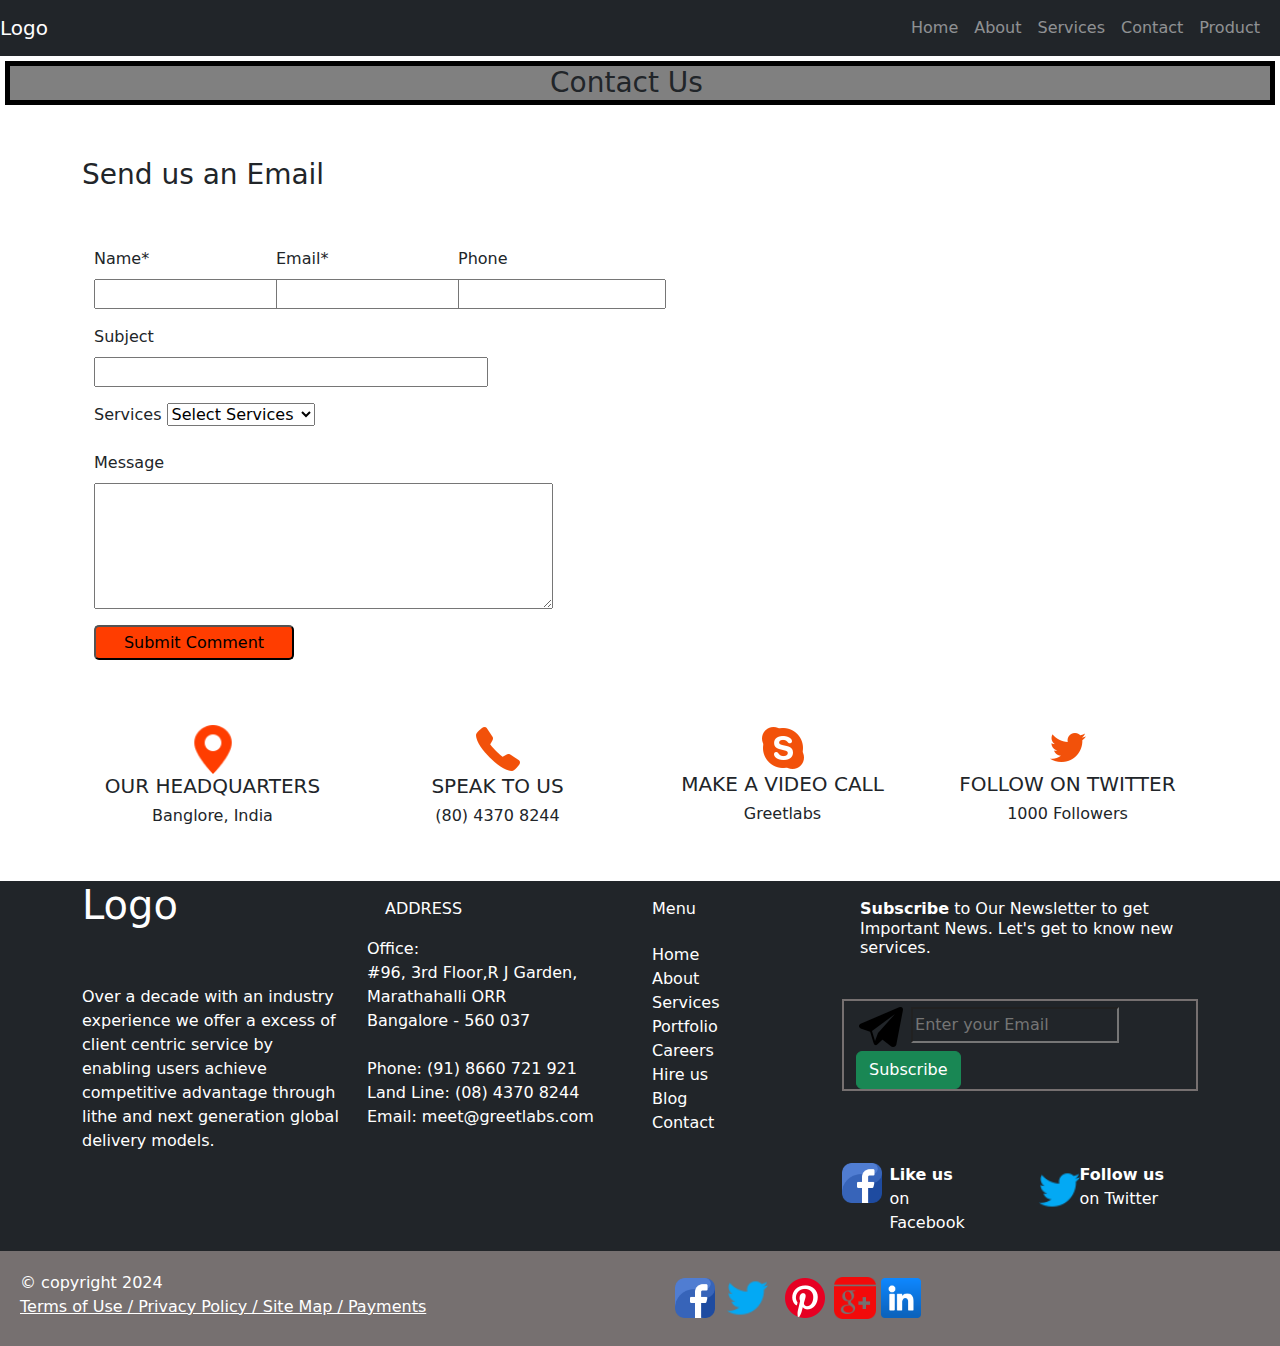
<file: contact.html>
<html>

<head>
  <link rel="stylesheet" href="./bs.css">
  <meta charset="utf-8">
  <meta http-equiv="X-UA-Compatible" content="IE=edge">
  <meta name="viewport" content="width=device-width, initial-scale=1">
  <link rel="stylesheet" href="https://cdn.jsdelivr.net/npm/bootstrap@4.6.2/dist/css/bootstrap.min.css">
  <script src="https://cdn.jsdelivr.net/npm/jquery@3.7.1/dist/jquery.slim.min.js"></script>
  <script src="https://cdn.jsdelivr.net/npm/popper.js@1.16.1/dist/umd/popper.min.js"></script>
  <script src="https://cdn.jsdelivr.net/npm/bootstrap@4.6.2/dist/js/bootstrap.bundle.min.js"></script>
  <link href="https://cdn.jsdelivr.net/npm/bootstrap@5.3.3/dist/css/bootstrap.min.css" rel="stylesheet"
    integrity="sha384-QWTKZyjpPEjISv5WaRU9OFeRpok6YctnYmDr5pNlyT2bRjXh0JMhjY6hW+ALEwIH" crossorigin="anonymous">
  <script src="https://cdn.jsdelivr.net/npm/bootstrap@5.3.3/dist/js/bootstrap.bundle.min.js"
    integrity="sha384-YvpcrYf0tY3lHB60NNkmXc5s9fDVZLESaAA55NDzOxhy9GkcIdslK1eN7N6jIeHz"
    crossorigin="anonymous"></script>
  <link rel="stylesheet" href="./custom.css"/>

</head>

<body>
  <header id="stick-nav">
    <nav class="navbar navbar-dark bg-dark navbar-expand-lg">
      <a href="#" class="navbar-brand">Logo</a>
      <button class="navbar-toggler" type="button" data-bs-toggle="collapse" data-bs-target="#navbarSupportedContent"
        aria-controls="navbarSupportedContent" aria-expanded="false" aria-label="Toggle navigation">
        <span class="navbar-toggler-icon"></span>
      </button>
      <div class="container-fluid">
        <div class="collapse navbar-collapse ml-auto" id="navbarSupportedContent">
          <ul class="navbar-nav ml-auto mb-2 mb-lg-0">
            <li><a href="./index.html" class="nav-link">Home</a></li>
            <li><a href="./about.html" class="nav-link">About</a></li>
            <li><a href="./service.html" class="nav-link">Services</a></li>
            <li><a href="./contact.html" class="nav-link">Contact</a></li>
            <!-- <li><a href="./employee.html" class="nav-link">Employee</a></li> -->
            <li><a href="./product.html" class="nav-link">Product</a></li>
            <!-- <li><a href="./login.html" class="nav-link">Login</a></li> -->
          </ul>
        </div>
    </nav>
  </header>

  <div style=" border: 5px solid black; background-color: grey; margin: 5px;">
    <h3 class="col-lg-2 col-md-4 col-sm-6" style="margin: auto;">Contact Us</h3>
  </div>

  <div class="container">
    <div class="row">
      <div class="col-lg-6"><br><br>
        <h3>Send us an Email</h3>
        <br><br>
        <form>
          <div class="container">
            <div class="row">
              <div class="col-lg-4">
                <div class="form-group">
                  <label>Name*</label>
                  <input size="18" type="text" required />
                </div>
              </div>
              <div class="col-lg-4">
                <div class="form-group">
                  <label>Email*</label>
                  <input size="18" type="email" required />
                </div>
              </div>
              <div class="col-lg-4">
                <div class="form-group">
                  <label>Phone</label>
                  <input size="18" type="number" required />
                </div>
              </div>
            </div>
          </div>
          <div class="container">
            <div class="row">
              <div class="col-lg-6">
                <div class="form-group">
                  <label>Subject</label>
                  <input size="43" type="text" />
                </div>
              </div>
              <div class="col-lg-12">
                <div class="form-group">
                  <label>Services</label>
                  <select>
                    <option>Select Services</option>
                    <option>Web Dev</option>
                    <option>Web Series</option>
                    <option>Mobile App Dev</option>
                    <option>Web Games</option>
                  </select>
                </div>
              </div>
            </div>
          </div>
          <div class="container">
            <div class="row">
              <div class="col-lg-4">
                <div class="form-group">
                  <label>Message</label>
                  <textarea name="" id="" cols="54" rows="5"></textarea>
                </div>
              </div>
            </div>
          </div>
          <div class="container">
            <div class="row">
              <div class="col-lg-4">
                <button style="background-color: rgb(255, 61, 0); border-radius: 5px; height: 35; width: 200;" type="submit">
                  Submit Comment
                </button>
              </div>
            </div>
          </div>
        </form>
      </div>
      <div class="col-6"><br><br>
        <iframe
          src="https://www.google.com/maps/embed?pb=!1m14!1m8!1m3!1d31105.16849224942!2d77.701015!3d12.962504!3m2!1i1024!2i768!4f13.1!3m3!1m2!1s0x3bae10d5b2786a23%3A0xb08461de6796aef8!2sGreet%20Labs%20Private%20Limited!5e0!3m2!1sen!2sus!4v1721716115984!5m2!1sen!2sus"
          width="600" height="450" style="border:0;" allowfullscreen="" loading="lazy"
          referrerpolicy="no-referrer-when-downgrade"></iframe>
      </div>
    </div>
  </div>

  <br><br>
  <div class="container">
    <div class="row">
      <div class="container">
        <div class="row">
          <div class="col-lg-3 text-center">
            <img height="50px" width="50px" src="./icon/location.png" alt="">
            <h5 class="text-uppercase">Our Headquarters</h5>
            <h6>Banglore, India</h6>
          </div>
          <div class="col-lg-3 text-center">
            <img src="./icon/phone.png" alt="">
            <h5 class="text-uppercase">Speak to Us</h5>
            <h6>(80) 4370 8244</h6>
          </div>
          <div class="col-lg-3 text-center">
            <img src="./icon/skype.png" alt="">
            <h5 class="text-uppercase">Make a Video Call</h5>
            <h6>Greetlabs</h6>
          </div>
          <div class="col-lg-3 text-center">
            <img src="./icon/Otwitter.png" alt="">
            <h5 class="text-uppercase">Follow on Twitter</h5>
            <h6>1000 Followers</h6>
          </div>
        </div>
      </div>
    </div>
  </div>
  <br><br>

  <footer class="bg-dark text-white">

    <div class="container">
      <div class="row">
        <div class="col-lg-3">
          <h1>Logo</h1><br><br>
          <p>Over a decade with an industry experience we offer a excess of client centric service by enabling users
            achieve competitive advantage through lithe and next generation global delivery models.</p>
        </div>
        <div class="col-lg-3">
          <h6 style="margin: 18px;">ADDRESS</h6>
          <p>
          <div>Office:</div>
          #96, 3rd Floor,R J Garden, <br>
          Marathahalli ORR <br>
          Bangalore - 560 037
          <br><br>
          Phone: (91) 8660 721 921 <br>
          Land Line: (08) 4370 8244 <br>
          Email: meet@greetlabs.com </p>
        </div>
        <div class="col-lg-2">
          <h6 style="padding-top: 18px; margin: 0px;">Menu</h6>
          <span style="padding: 15px;">
            <span>
              <a href="./index.html" class="nav-link">Home</a>
            </span>
            <span>
              <a href="./about.html" class="nav-link">About</a>
            </span>
            <span>
              <a href="./service.html" class="nav-link">Services</a>
            </span>
            <span>
              <a href="#" class="nav-link">Portfolio</a>
            </span>
            <span>
              <a href="#" class="nav-link">Careers</a>
            </span>
            <span>
              <a href="#" class="nav-link">Hire us</a>
            </span>
            <span>
              <a href="#" class="nav-link">Blog</a>
            </span>
            <span>
              <a href="./contact.html" class="nav-link">Contact</a>
            </span>
          </span>
        </div>
        <div class="col-lg-4 form-group">
          <h6 style="margin: 18px;"><strong>Subscribe</strong> to Our Newsletter to get Important News. Let's get to
            know new services.</h6>
          <br>
          <div class="container" style="border: 2px solid rgb(118, 112, 112);">
            <img sizes="2px" src="./icon/telegram.png" alt="">
            <input class="bg-dark" style="width: 13rem; height: 2.30rem;" type="email" required
              placeholder="Enter your Email" />
            <button class="btn btn-success">Subscribe</button>
          </div>

          <br><br><br>
          <div class="row">
            <div class="col-6">
              <div class="row">
                <div class="col-3">
                  <span><a href="#"><img style="width: 40px; height: 40px;" src="./icon/facebook.png" alt=""></a></span>
                </div>
                <div class="col-7">
                  <strong>Like us</strong><br>
                  <span>on Facebook</span>
                </div>

              </div>
            </div>

            <div class="col-6">
              <div class="row">

                <div class="col-3">
                  <span><a href="#"><img style="width: 55px; height: 55px;" src="./icon/Btwitter.png" alt=""></a></span>
                </div>
                <div class="col-7">
                  <strong>Follow us</strong><br>
                  <span>on Twitter</span>
                </div>

              </div>
            </div>
          </div>
        </div>
      </div>
    </div>

    <div class="container-fluid" style="padding: 20px; background-color: rgb(118, 112, 112);">
      <div class="row">
        <div class="col-lg-6">
          <span>&copy; copyright 2024</span>
          <br>
          <span style="text-decoration: underline;">
            Terms of Use / Privacy Policy / Site Map / Payments
          </span>
        </div>

        <div class="col-lg-6">
          <div class="row">
            <div class="col-lg-6 text-center">
              <span><a href="#"><img style="width: 40px; height: 40px;" src="./icon/facebook.png" alt=""></a></span>
              <span><a href="#"><img style="width: 55px; height: 55px;" src="./icon/Btwitter.png" alt=""></a></span>
              <span><a href="#"><img src="./icon/pinterest.png" alt=""></a></span>
              <span><a href="#"><img style="width: 42px; height: 42px;" src="./icon/googleplus.png" alt=""></a></span>
              <span><a href="#"><img style="width: 40px; height: 40px;" src="./icon/linkedin.png" alt=""></a></span>
            </div>
          </div>
        </div>
      </div>
    </div>
    </div>

  </footer>

</body>

</html>
</file>
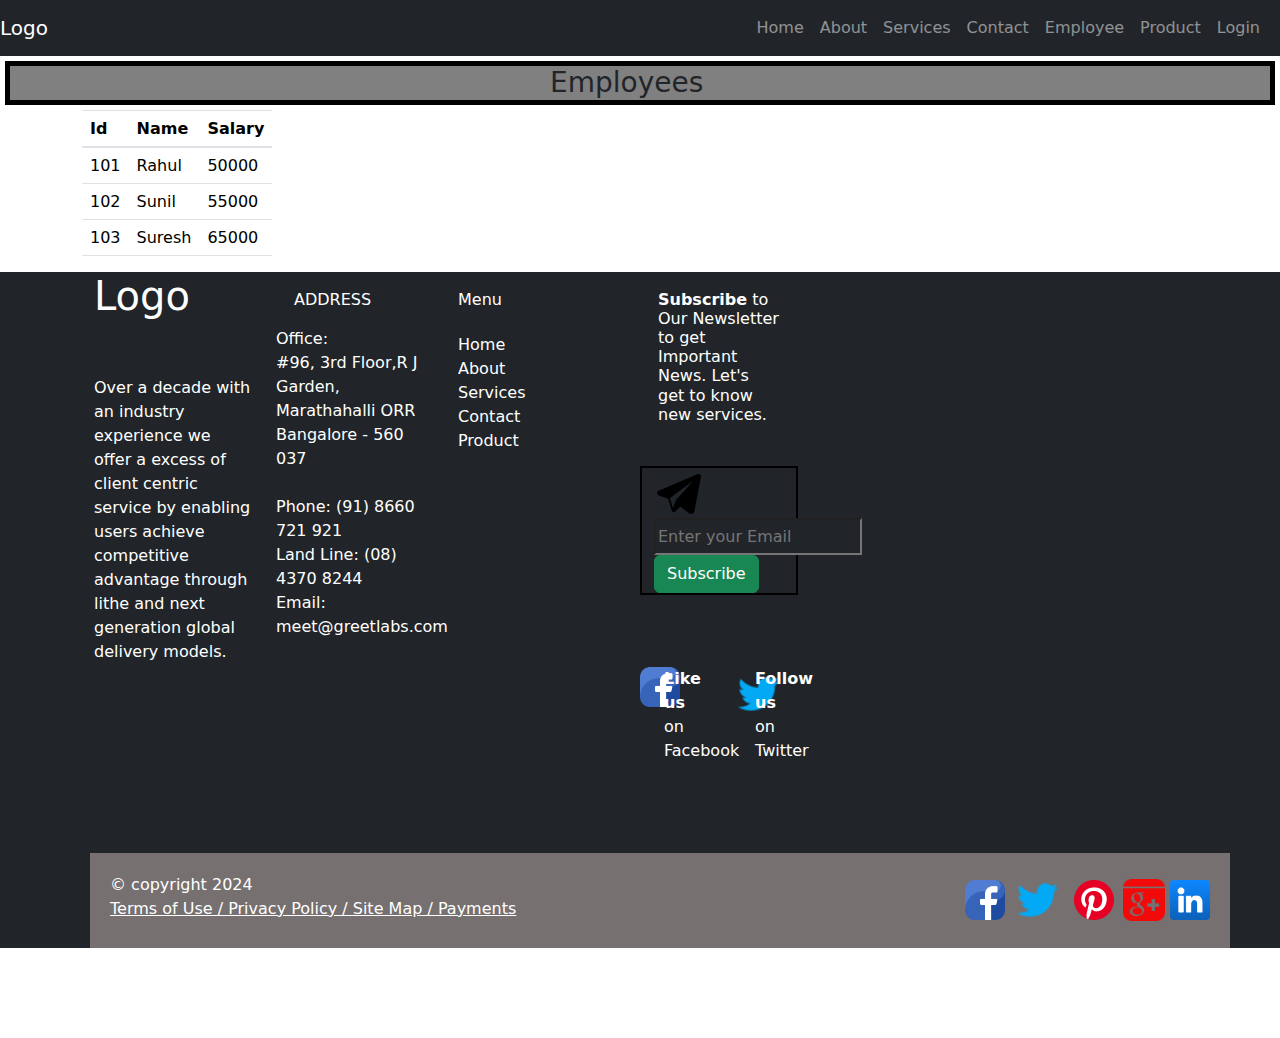
<file: employee.html>
<html>
  <head>
    <link rel="stylesheet" href="./bs.css">
    <meta charset="utf-8">
    <meta http-equiv="X-UA-Compatible" content="IE=edge">
    <meta name="viewport" content="width=device-width, initial-scale=1">
    <link rel="stylesheet" href="https://cdn.jsdelivr.net/npm/bootstrap@4.6.2/dist/css/bootstrap.min.css">
    <script src="https://cdn.jsdelivr.net/npm/jquery@3.7.1/dist/jquery.slim.min.js"></script>
    <script src="https://cdn.jsdelivr.net/npm/popper.js@1.16.1/dist/umd/popper.min.js"></script>
    <script src="https://cdn.jsdelivr.net/npm/bootstrap@4.6.2/dist/js/bootstrap.bundle.min.js"></script>
    <link href="https://cdn.jsdelivr.net/npm/bootstrap@5.3.3/dist/css/bootstrap.min.css" rel="stylesheet" integrity="sha384-QWTKZyjpPEjISv5WaRU9OFeRpok6YctnYmDr5pNlyT2bRjXh0JMhjY6hW+ALEwIH" crossorigin="anonymous">
    <script src="https://cdn.jsdelivr.net/npm/bootstrap@5.3.3/dist/js/bootstrap.bundle.min.js" integrity="sha384-YvpcrYf0tY3lHB60NNkmXc5s9fDVZLESaAA55NDzOxhy9GkcIdslK1eN7N6jIeHz" crossorigin="anonymous"></script>
  </head>
  <body>
    <header id="stick-nav">
      <nav class="navbar navbar-dark bg-dark navbar-expand-lg">
        <a href="#" class="navbar-brand">Logo</a>
        <button class="navbar-toggler" type="button" data-bs-toggle="collapse" data-bs-target="#navbarSupportedContent" aria-controls="navbarSupportedContent" aria-expanded="false" aria-label="Toggle navigation">
          <span class="navbar-toggler-icon"></span>
        </button>  
        <div class="container-fluid">
          <div class="collapse navbar-collapse ml-auto" id="navbarSupportedContent">
            <ul class="navbar-nav ml-auto mb-2 mb-lg-0">
              <li><a href="./index.html" class="nav-link">Home</a></li>
              <li><a href="./about.html" class="nav-link">About</a></li>
              <li><a href="./service.html" class="nav-link">Services</a></li>
              <li><a href="./contact.html" class="nav-link">Contact</a></li>
              <li><a href="./employee.html" class="nav-link">Employee</a></li>
              <li><a href="./product.html" class="nav-link">Product</a></li>
              <li><a href="./login.html" class="nav-link">Login</a></li>
            </ul>
          </div>
        </div>
      </nav>
    </header>
          
    <div style=" border: 5px solid black; background-color: grey; margin: 5px;">
      <h3 class="col-lg-2 col-md-4 col-sm-6" style="margin: auto;">Employees</h3>
    </div>

    <div class="container">
      <div class="row">
        <div class="col-lg-2 col-md-4 col-sm-6">
          <table class="table">
            <thead class="bg-primary text-white">
              <th>Id</th>
              <th>Name</th>
              <th>Salary</th>
            </thead>
            <tbody>
              <tr class="bg-success text-white">
                <td>101</td>
                <td>Rahul</td>
                <td>50000</td>
              </tr>
              <tr class="bg-danger text-white">
                <td>102</td>
                <td>Sunil</td>
                <td>55000</td>
              </tr>
              <tr class="bg-info text-white">
                <td>103</td>
                <td>Suresh</td>
                <td>65000</td>
              </tr>
            </tbody>
          </table>
        </div>
      </div>
    </div>
    
    <!-- footer starts from here -->

    <footer class="bg-dark text-white">
      <div class="container">
        <div class="container">
          <div class="row" style="width: 100%;">
            
            <div class="col-lg-2 col-md-4 col-sm-6" style=""> <!-- col-lg-2 col-md-4 col-sm-6 -->
              <h1>Logo</h1><br><br>
                <p>Over a decade with an industry experience we offer a excess of client centric service by enabling users achieve competitive advantage through lithe and next generation global delivery models.</p>
            </div>

            <div class="col-lg-2 col-md-4 col-sm-6">
              <h6 style="margin: 18px;">ADDRESS</h6>
              <p> 
              <div>Office:</div>
              #96, 3rd Floor,R J Garden, <br>
              Marathahalli ORR <br>
              Bangalore - 560 037
              <br><br>
              Phone: (91) 8660 721 921 <br>
              Land Line: (08) 4370 8244 <br>
              Email: meet@greetlabs.com </p>
            </div>

            <div class="col-lg-2 col-md-4 col-sm-6">
              <h6 style="padding-top: 18px; margin: 0px;">Menu</h6>
              <span style="padding: 15px;">
              <span>
                <a href="./index.html" class="nav-link">Home</a>
              </span>
              <span>
                <a href="./about.html" class="nav-link">About</a>
              </span>
              <span>
                <a href="./service.html" class="nav-link">Services</a>
              </span>
              <span>
                <a href="./contact.html" class="nav-link">Contact</a>
              </span>
              <span>
                <a href="./product.html" class="nav-link">Product</a>
              </span>
              </span>
                         
            </div>
            
            <div class="col-lg-2 col-md-4 col-sm-6">
              <h6 style="margin: 18px;"><strong>Subscribe</strong> to Our Newsletter to get Important News. Let's get to know new services.</h6>
              <br>
              <div class="container" style="border: 2px solid black;">
                <img sizes="2px" src="./icon/telegram.png" alt="">
                <input class="bg-dark" style="width: 13rem; height: 2.30rem;" type="email" required placeholder="Enter your Email" />
                <button class="btn btn-success">Subscribe</button>
              </div>
        
              <br><br><br>
              <div class="row">
                <div class="col-6">
                  <div class="row">
                              
                    <div class="col-3">
                      <span><a href="#"><img style="width: 40px; height: 40px;" src="./icon/facebook.png" alt=""></a></span>
                    </div>
                    <div class="col-7">
                      <strong>Like us</strong><br>
                      <span >on Facebook</span>
                    </div>
                            
                  </div>
                </div>
        
                <div class="col-6">
                  <div class="row">
                              
                    <div class="col-3">
                      <span><a href="#"><img style="width: 55px; height: 55px;" src="./icon/Btwitter.png" alt=""></a></span>
                    </div>
                    <div class="col-7">
                      <strong>Follow us</strong><br>
                      <span >on Twitter</span>
                    </div>
                            
                  </div>
                </div>
              </div>
            </div>
          </div>
        
  
        
      </div>
      </div>
            
      <div class="container" style="margin: 90px; padding: 20px; background-color: rgb(118, 112, 112);">
        <div class="row">
          <div class="col-6">
            <span>&copy; copyright 2024</span>
            <br>
            <span style="text-decoration: underline;"> 
              Terms of Use / Privacy Policy / Site Map / Payments
            </span>
          </div>
                    
          <div class="col-6">
            <div class="row">
              <div class="col text-end"> 
                <span><a href="#"><img style="width: 40px; height: 40px;" src="./icon/facebook.png" alt=""></a></span>
                <span><a href="#"><img style="width: 55px; height: 55px;" src="./icon/Btwitter.png" alt=""></a></span>
                <span><a href="#"><img src="./icon/pinterest.png" alt=""></a></span>
                <span><a href="#"><img style="width: 42px; height: 42px;" src="./icon/googleplus.png" alt=""></a></span>
                <span><a href="#"><img style="width: 40px; height: 40px;" src="./icon/linkedin.png" alt=""></a></span>
              </div>
            </div>
          </div>
        </div>
      </div>
    
    </footer>    

    </body>
</html>
</file>
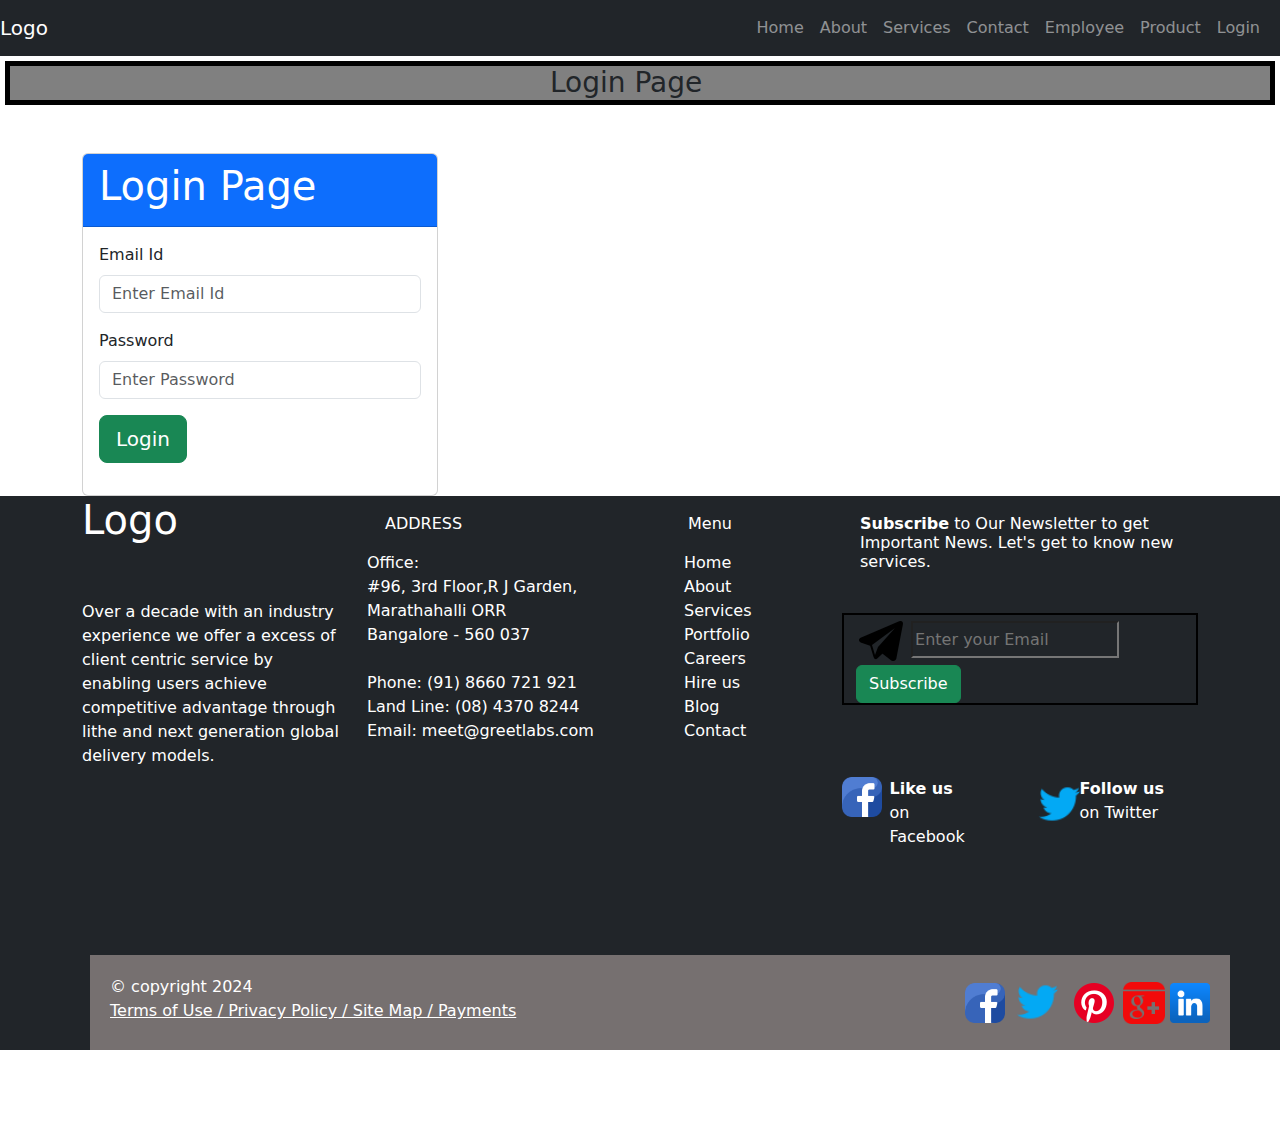
<file: login.html>
<html>
  <head>
    <link rel="stylesheet" href="./bs.css">
    <meta charset="utf-8">
    <meta http-equiv="X-UA-Compatible" content="IE=edge">
    <meta name="viewport" content="width=device-width, initial-scale=1">
    <link rel="stylesheet" href="https://cdn.jsdelivr.net/npm/bootstrap@4.6.2/dist/css/bootstrap.min.css">
    <script src="https://cdn.jsdelivr.net/npm/jquery@3.7.1/dist/jquery.slim.min.js"></script>
    <script src="https://cdn.jsdelivr.net/npm/popper.js@1.16.1/dist/umd/popper.min.js"></script>
    <script src="https://cdn.jsdelivr.net/npm/bootstrap@4.6.2/dist/js/bootstrap.bundle.min.js"></script>
    <link href="https://cdn.jsdelivr.net/npm/bootstrap@5.3.3/dist/css/bootstrap.min.css" rel="stylesheet" integrity="sha384-QWTKZyjpPEjISv5WaRU9OFeRpok6YctnYmDr5pNlyT2bRjXh0JMhjY6hW+ALEwIH" crossorigin="anonymous">
    <script src="https://cdn.jsdelivr.net/npm/bootstrap@5.3.3/dist/js/bootstrap.bundle.min.js" integrity="sha384-YvpcrYf0tY3lHB60NNkmXc5s9fDVZLESaAA55NDzOxhy9GkcIdslK1eN7N6jIeHz" crossorigin="anonymous"></script>
  </head>
  <body>
    <header id="stick-nav">
      <nav class="navbar navbar-dark bg-dark navbar-expand-lg">
        <a href="#" class="navbar-brand">Logo</a>
        <button class="navbar-toggler" type="button" data-bs-toggle="collapse" data-bs-target="#navbarSupportedContent" aria-controls="navbarSupportedContent" aria-expanded="false" aria-label="Toggle navigation">
          <span class="navbar-toggler-icon"></span>
        </button>  
        <div class="container-fluid">
          <div class="collapse navbar-collapse ml-auto" id="navbarSupportedContent">
            <ul class="navbar-nav ml-auto mb-2 mb-lg-0">
              <li><a href="./index.html" class="nav-link">Home</a></li>
              <li><a href="./about.html" class="nav-link">About</a></li>
              <li><a href="./service.html" class="nav-link">Services</a></li>
              <li><a href="./contact.html" class="nav-link">Contact</a></li>
              <li><a href="./employee.html" class="nav-link">Employee</a></li>
              <li><a href="./product.html" class="nav-link">Product</a></li>
              <li><a href="./login.html" class="nav-link">Login</a></li>
            </ul>
          </div>
        </div>
      </nav>
    </header>
    <div style=" border: 5px solid black; background-color: grey; margin: 5px;">
      <h3 class="col-lg-2 col-md-4 col-sm-6" style="margin: auto;">Login Page</h3>
    </div>
        
    <div class="container mt-5">
      <!-- <div class="container-fluid"> -->
      <div class="row">            
        <!-- <div class="col-4">
                        <form>
                            <div class="form-group">
                                <label for="">Email Id: </label>
                                <input type="email" class="form-control"/>
                            </div>
                            <div class="form-group">
                                <label for="">Password: </label>
                                <input type="password" class="form-control"/>
                            </div>
                                <input type="submit" value="Login" class="btn btn-lg btn-primary"/>        
                        </form>
                    </div>
                
                    <div class="col-4">
                        <form>
                            <div class="form-group">
                                <label for="">E</label>
                                <input type="text" class="form-control" placeholder="Enter Email Id"/>
                            </div>
                            <div class="form-group">
                                <label for="">P</label>
                                <input type="text" class="form-control" placeholder="Enter Password"/>
                            </div>
                            <input type="submit" value="Login" class="btn btn-lg btn-success">
                        </form>
                    </div>
 -->
        <div class="col-4">
          <div class="card">

            <div class="card-header bg-primary text-white">
              <h1>Login Page</h1>
            </div>
                            
            <div class="card-body">
              <form>
                <div class="form-group">
                  <label for="">Email Id</label>
                  <input type="email" class="form-control" required placeholder="Enter Email Id"/>
                </div>
                <div class="form-group">
                  <label for="">Password</label>
                  <input type="password" class="form-control" required placeholder="Enter Password"/>
                </div>
                <input type="submit" value="Login" class="btn btn-lg btn-success">
              </form>
            </div>
                            
          </div>
        </div>
                    
      </div>
    </div>
        
    <footer class="bg-dark text-white">
          
      <div class="container">
        <div class="row">
          <div class="col-3">
            <h1>Logo</h1><br><br>
            <p>Over a decade with an industry experience we offer a excess of client centric service by enabling users achieve competitive advantage through lithe and next generation global delivery models.</p>
          </div>
          <div class="col-3">
            <h6 style="margin: 18px;">ADDRESS</h6>
            <p> 
            <div>Office:</div>
              #96, 3rd Floor,R J Garden, <br>
              Marathahalli ORR <br>
              Bangalore - 560 037
              <br><br>
              Phone: (91) 8660 721 921 <br>
              Land Line: (08) 4370 8244 <br>
              Email: meet@greetlabs.com </p>
            </div>
          <div class="col-2 border border-0">
            <h6 style="padding-left: 18px; margin: 18px;">Menu</h6>
            <ul class="">
              <li class="list-group-item bg-dark text-white">
                <a href="./index.html" class="nav-link">Home</a>
              </li>
              <li class="list-group-item bg-dark text-white">
                <a href="./about.html" class="nav-link">About</a>
              </li>
              <li class="list-group-item bg-dark text-white">
                <a href="./service.html" class="nav-link">Services</a>
              </li>
              <li class="list-group-item bg-dark text-white">
                <a href="#" class="nav-link">Portfolio</a>
              </li>
              <li class="list-group-item bg-dark text-white">
                <a href="#" class="nav-link">Careers</a>
              </li>
              <li class="list-group-item bg-dark text-white">
                <a href="#" class="nav-link">Hire us</a>
              </li>
              <li class="list-group-item bg-dark text-white">
                <a href="#" class="nav-link">Blog</a>
              </li>
              <li class="list-group-item bg-dark text-white">
                <a href="./contact.html" class="nav-link">Contact</a>
              </li>
            </ul>
          </div>
          <div class="col-4 form-group">
            <h6 style="margin: 18px;"><strong>Subscribe</strong> to Our Newsletter to get Important News. Let's get to know new services.</h6>
            <br>
            <div class="container" style="border: 2px solid black;">
              <img sizes="2px" src="./icon/telegram.png" alt="">
              <input class="bg-dark" style="width: 13rem; height: 2.30rem;" type="email" required placeholder="Enter your Email" />
              <button class="btn btn-success">Subscribe</button>
            </div>
    
            <br><br><br>
            <div class="row">
              
              <div class="col-6">
                <div class="row">
                          
                  <div class="col-3">
                    <span><a href="#"><img style="width: 40px; height: 40px;" src="./icon/facebook.png" alt=""></a></span>
                  </div>
                  <div class="col-7">
                    <strong>Like us</strong><br>
                    <span >on Facebook</span>
                  </div>
                        
                </div>
              </div>
    
              <div class="col-6">
                <div class="row">
                          
                  <div class="col-3">
                    <span><a href="#"><img style="width: 55px; height: 55px;" src="./icon/Btwitter.png" alt=""></a></span>
                  </div>
                  <div class="col-7">
                    <strong>Follow us</strong><br>
                    <span >on Twitter</span>
                  </div>
                        
                </div>
              </div>
            </div>
          </div>
        </div>
      </div>
            
      <div class="container" style="margin: 90px; padding: 20px; background-color: rgb(118, 112, 112);">
        <div class="row">

          <div class="col-6">
            <span>&copy; copyright 2024</span>
            <br>
            <span style="text-decoration: underline;"> 
              Terms of Use / Privacy Policy / Site Map / Payments
            </span>
          </div>
                    
          <div class="col-6">
            <div class="row">
              <div class="col text-end"> 
                <span><a href="#"><img style="width: 40px; height: 40px;" src="./icon/facebook.png" alt=""></a></span>
                <span><a href="#"><img style="width: 55px; height: 55px;" src="./icon/Btwitter.png" alt=""></a></span>
                <span><a href="#"><img src="./icon/pinterest.png" alt=""></a></span>
                <span><a href="#"><img style="width: 42px; height: 42px;" src="./icon/googleplus.png" alt=""></a></span>
                <span><a href="#"><img style="width: 40px; height: 40px;" src="./icon/linkedin.png" alt=""></a></span>
              </div>
            </div>
          </div>

        </div>
      </div>
    </div>
              
    </footer>
            
    </body>
</html>
</file>
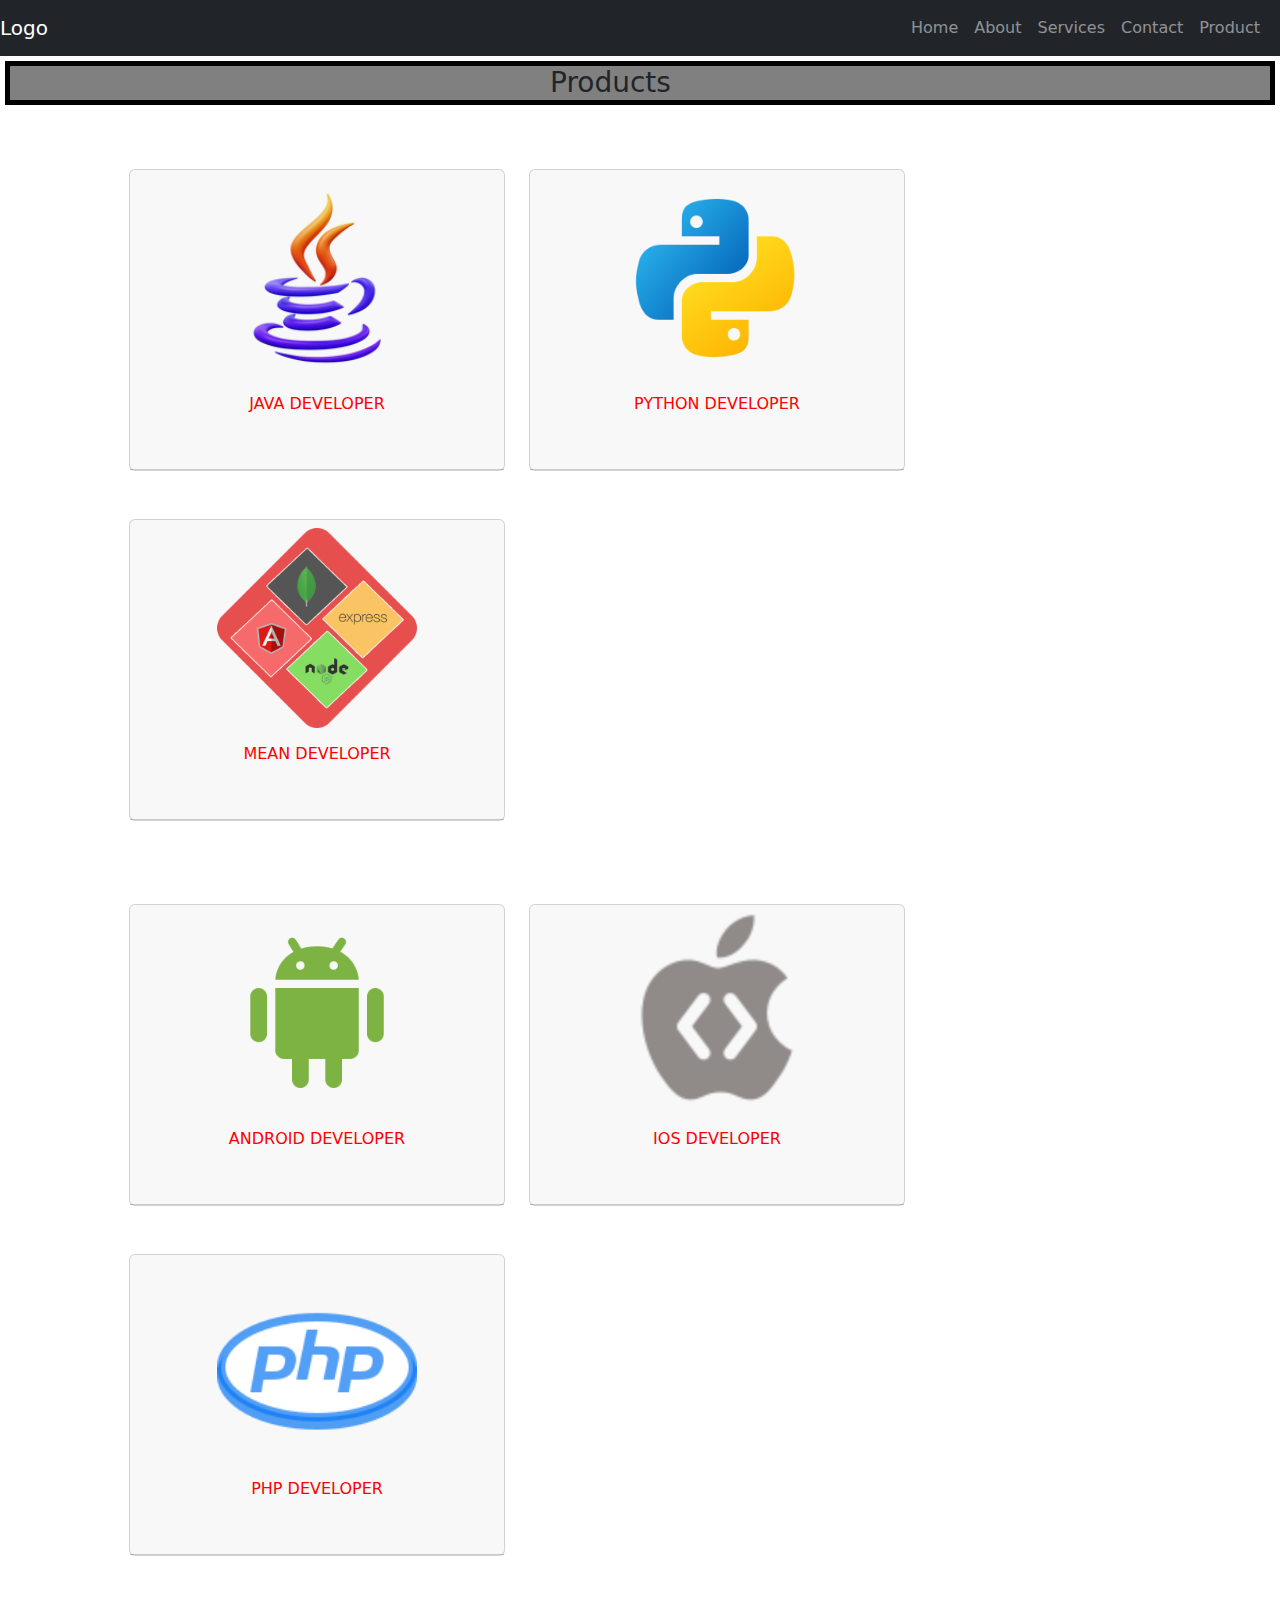
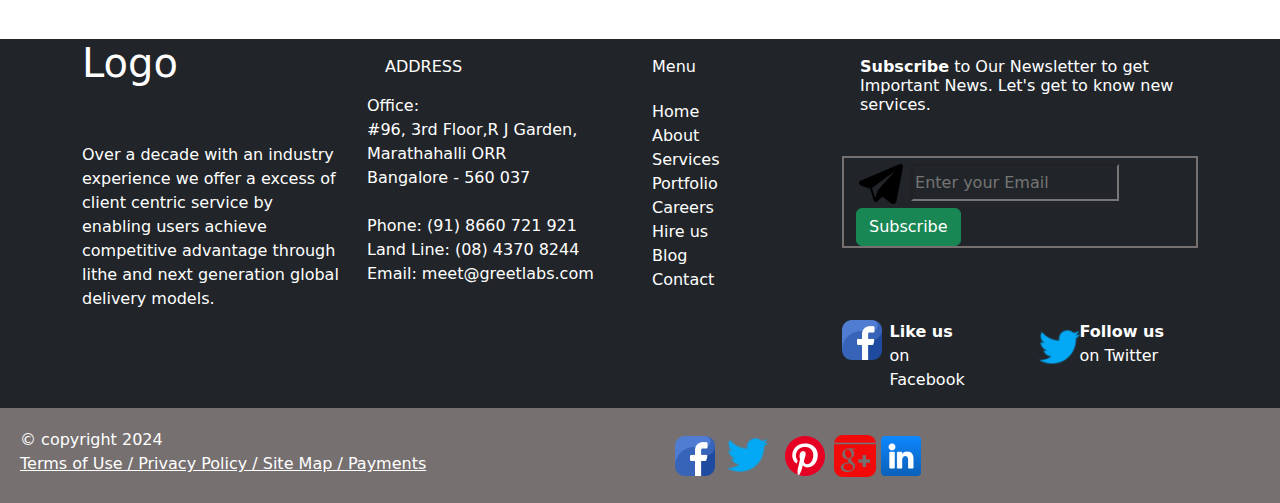
<file: product.html>
<html>

<head>
  <link rel="stylesheet" href="./bs.css">
  <meta charset="utf-8">
  <meta http-equiv="X-UA-Compatible" content="IE=edge">
  <meta name="viewport" content="width=device-width, initial-scale=1">
  <link rel="stylesheet" href="https://cdn.jsdelivr.net/npm/bootstrap@4.6.2/dist/css/bootstrap.min.css">
  <script src="https://cdn.jsdelivr.net/npm/jquery@3.7.1/dist/jquery.slim.min.js"></script>
  <script src="https://cdn.jsdelivr.net/npm/popper.js@1.16.1/dist/umd/popper.min.js"></script>
  <script src="https://cdn.jsdelivr.net/npm/bootstrap@4.6.2/dist/js/bootstrap.bundle.min.js"></script>
  <link href="https://cdn.jsdelivr.net/npm/bootstrap@5.3.3/dist/css/bootstrap.min.css" rel="stylesheet"
    integrity="sha384-QWTKZyjpPEjISv5WaRU9OFeRpok6YctnYmDr5pNlyT2bRjXh0JMhjY6hW+ALEwIH" crossorigin="anonymous">
  <script src="https://cdn.jsdelivr.net/npm/bootstrap@5.3.3/dist/js/bootstrap.bundle.min.js"
    integrity="sha384-YvpcrYf0tY3lHB60NNkmXc5s9fDVZLESaAA55NDzOxhy9GkcIdslK1eN7N6jIeHz"
    crossorigin="anonymous"></script>
</head>

<body>
  <header id="stick-nav">
    <nav class="navbar navbar-dark bg-dark navbar-expand-lg">
      <a href="#" class="navbar-brand">Logo</a>
      <button class="navbar-toggler" type="button" data-bs-toggle="collapse" data-bs-target="#navbarSupportedContent"
        aria-controls="navbarSupportedContent" aria-expanded="false" aria-label="Toggle navigation">
        <span class="navbar-toggler-icon"></span>
      </button>
      <div class="container-fluid">
        <div class="collapse navbar-collapse ml-auto" id="navbarSupportedContent">
          <ul class="navbar-nav ml-auto mb-2 mb-lg-0">
            <li><a href="./index.html" class="nav-link">Home</a></li>
            <li><a href="./about.html" class="nav-link">About</a></li>
            <li><a href="./service.html" class="nav-link">Services</a></li>
            <li><a href="./contact.html" class="nav-link">Contact</a></li>
            <!-- <li><a href="./employee.html" class="nav-link">Employee</a></li> -->
            <li><a href="./product.html" class="nav-link">Product</a></li>
            <!-- <li><a href="./login.html" class="nav-link">Login</a></li> -->
          </ul>
        </div>
    </nav>
  </header>

  <div style=" border: 5px solid black; background-color: grey; margin: 5px;">
    <h3 class="col-lg-2 col-md-4 col-sm-6" style="margin: auto;">Products</h3>
  </div>

  <br>

  <div class="container">
    <div class="row" style="margin: 35px;">

      <div class="col-4" style="height: 350px; width: 400px;">
        <div class="card">
          <div class="card-header text-center">
            <div>
              <a href="./contact.html">
                <img width="200px" height="200px" src="./image/java.png" alt="">
              </a>
            </div>
            <div class="card-body">
              <h6>
                <a href="./contact.html" style="color: red; text-decoration: none;">JAVA DEVELOPER</a>
              </h6>
            </div><br>
          </div>
        </div>
      </div>

      <div class="col-4" style="height: 350px; width: 400px;">
        <div class="card">
          <div class="card-header text-center">
            <div>
              <a href="./contact.html">
                <img width="200px" height="200px" src="./image/python.png" alt="">
              </a>
            </div>
            <div class="card-body">
              <h6>
                <a href="./contact.html" style="color: red; text-decoration: none;">PYTHON DEVELOPER</a>
              </h6>
            </div><br>
          </div>
        </div>
      </div>

      <div class="col-4" style="height: 350px; width: 400px;">
        <div class="card">
          <div class="card-header text-center">
            <div>
              <a href="./contact.html">
                <img width="200px" height="200px" src="./image/mean.png" alt="">
              </a>
            </div>
            <div class="card-body">
              <h6>
                <a href="./contact.html" style="color: red; text-decoration: none;">MEAN DEVELOPER</a>
              </h6>
            </div><br>
          </div>
        </div>
      </div>
    </div>
  </div>

  <div class="container">
    <div class="row" style="margin: 35px;">

      <div class="col-4" style="height: 350px; width: 400px;">
        <div class="card">
          <div class="card-header text-center">
            <div>
              <a href="./contact.html">
                <img width="200px" height="200px" src="./image/android.png" alt="">
              </a>
            </div>
            <div class="card-body">
              <h6>
                <a href="./contact.html" style="color: red; text-decoration: none;">ANDROID DEVELOPER</a>
              </h6>
            </div><br>
          </div>
        </div>
      </div>

      <div class="col-4" style="height: 350px; width: 400px;">
        <div class="card">
          <div class="card-header text-center">
            <div>
              <a href="./contact.html">
                <img width="200px" height="200px" src="./image/ios.png" alt="">
              </a>
            </div>
            <div class="card-body">
              <h6>
                <a href="./contact.html" style="color: red; text-decoration: none;">IOS DEVELOPER</a>
              </h6>
            </div><br>
          </div>
        </div>
      </div>

      <div class="col-4" style="height: 350px; width: 400px;">
        <div class="card">
          <div class="card-header text-center">
            <div>
              <a href="./contact.html">
                <img width="200px" height="200px" src="./image/php.png" alt="">
              </a>
            </div>
            <div class="card-body">
              <h6>
                <a href="./contact.html" style="color: red; text-decoration: none;">PHP DEVELOPER</a>
              </h6>
            </div><br>
          </div>
        </div>
      </div>
    </div>
  </div>

  <footer class="bg-dark text-white">

    <div class="container">
      <div class="row">
        <div class="col-lg-3">
          <h1>Logo</h1><br><br>
          <p>Over a decade with an industry experience we offer a excess of client centric service by enabling users
            achieve competitive advantage through lithe and next generation global delivery models.</p>
        </div>
        <div class="col-lg-3">
          <h6 style="margin: 18px;">ADDRESS</h6>
          <p>
          <div>Office:</div>
          #96, 3rd Floor,R J Garden, <br>
          Marathahalli ORR <br>
          Bangalore - 560 037
          <br><br>
          Phone: (91) 8660 721 921 <br>
          Land Line: (08) 4370 8244 <br>
          Email: meet@greetlabs.com </p>
        </div>
        <div class="col-lg-2">
          <h6 style="padding-top: 18px; margin: 0px;">Menu</h6>
          <span style="padding: 15px;">
            <span>
              <a href="./index.html" class="nav-link">Home</a>
            </span>
            <span>
              <a href="./about.html" class="nav-link">About</a>
            </span>
            <span>
              <a href="./service.html" class="nav-link">Services</a>
            </span>
            <span>
              <a href="#" class="nav-link">Portfolio</a>
            </span>
            <span>
              <a href="#" class="nav-link">Careers</a>
            </span>
            <span>
              <a href="#" class="nav-link">Hire us</a>
            </span>
            <span>
              <a href="#" class="nav-link">Blog</a>
            </span>
            <span>
              <a href="./contact.html" class="nav-link">Contact</a>
            </span>
          </span>
        </div>
        <div class="col-lg-4 form-group">
          <h6 style="margin: 18px;"><strong>Subscribe</strong> to Our Newsletter to get Important News. Let's get to
            know new services.</h6>
          <br>
          <div class="container" style="border: 2px solid rgb(118, 112, 112);">
            <img sizes="2px" src="./icon/telegram.png" alt="">
            <input class="bg-dark" style="width: 13rem; height: 2.30rem;" type="email" required
              placeholder="Enter your Email" />
            <button class="btn btn-success">Subscribe</button>
          </div>

          <br><br><br>
          <div class="row">
            <div class="col-6">
              <div class="row">
                <div class="col-3">
                  <span><a href="#"><img style="width: 40px; height: 40px;" src="./icon/facebook.png" alt=""></a></span>
                </div>
                <div class="col-7">
                  <strong>Like us</strong><br>
                  <span>on Facebook</span>
                </div>

              </div>
            </div>

            <div class="col-6">
              <div class="row">

                <div class="col-3">
                  <span><a href="#"><img style="width: 55px; height: 55px;" src="./icon/Btwitter.png" alt=""></a></span>
                </div>
                <div class="col-7">
                  <strong>Follow us</strong><br>
                  <span>on Twitter</span>
                </div>

              </div>
            </div>
          </div>
        </div>
      </div>
    </div>

    <div class="container-fluid" style="padding: 20px; background-color: rgb(118, 112, 112);">
      <div class="row">
        <div class="col-lg-6">
          <span>&copy; copyright 2024</span>
          <br>
          <span style="text-decoration: underline;">
            Terms of Use / Privacy Policy / Site Map / Payments
          </span>
        </div>

        <div class="col-lg-6">
          <div class="row">
            <div class="col-lg-6 text-center">
              <span><a href="#"><img style="width: 40px; height: 40px;" src="./icon/facebook.png" alt=""></a></span>
              <span><a href="#"><img style="width: 55px; height: 55px;" src="./icon/Btwitter.png" alt=""></a></span>
              <span><a href="#"><img src="./icon/pinterest.png" alt=""></a></span>
              <span><a href="#"><img style="width: 42px; height: 42px;" src="./icon/googleplus.png" alt=""></a></span>
              <span><a href="#"><img style="width: 40px; height: 40px;" src="./icon/linkedin.png" alt=""></a></span>
            </div>
          </div>
        </div>
      </div>
    </div>
    </div>

  </footer>

</body>

</html>
</file>
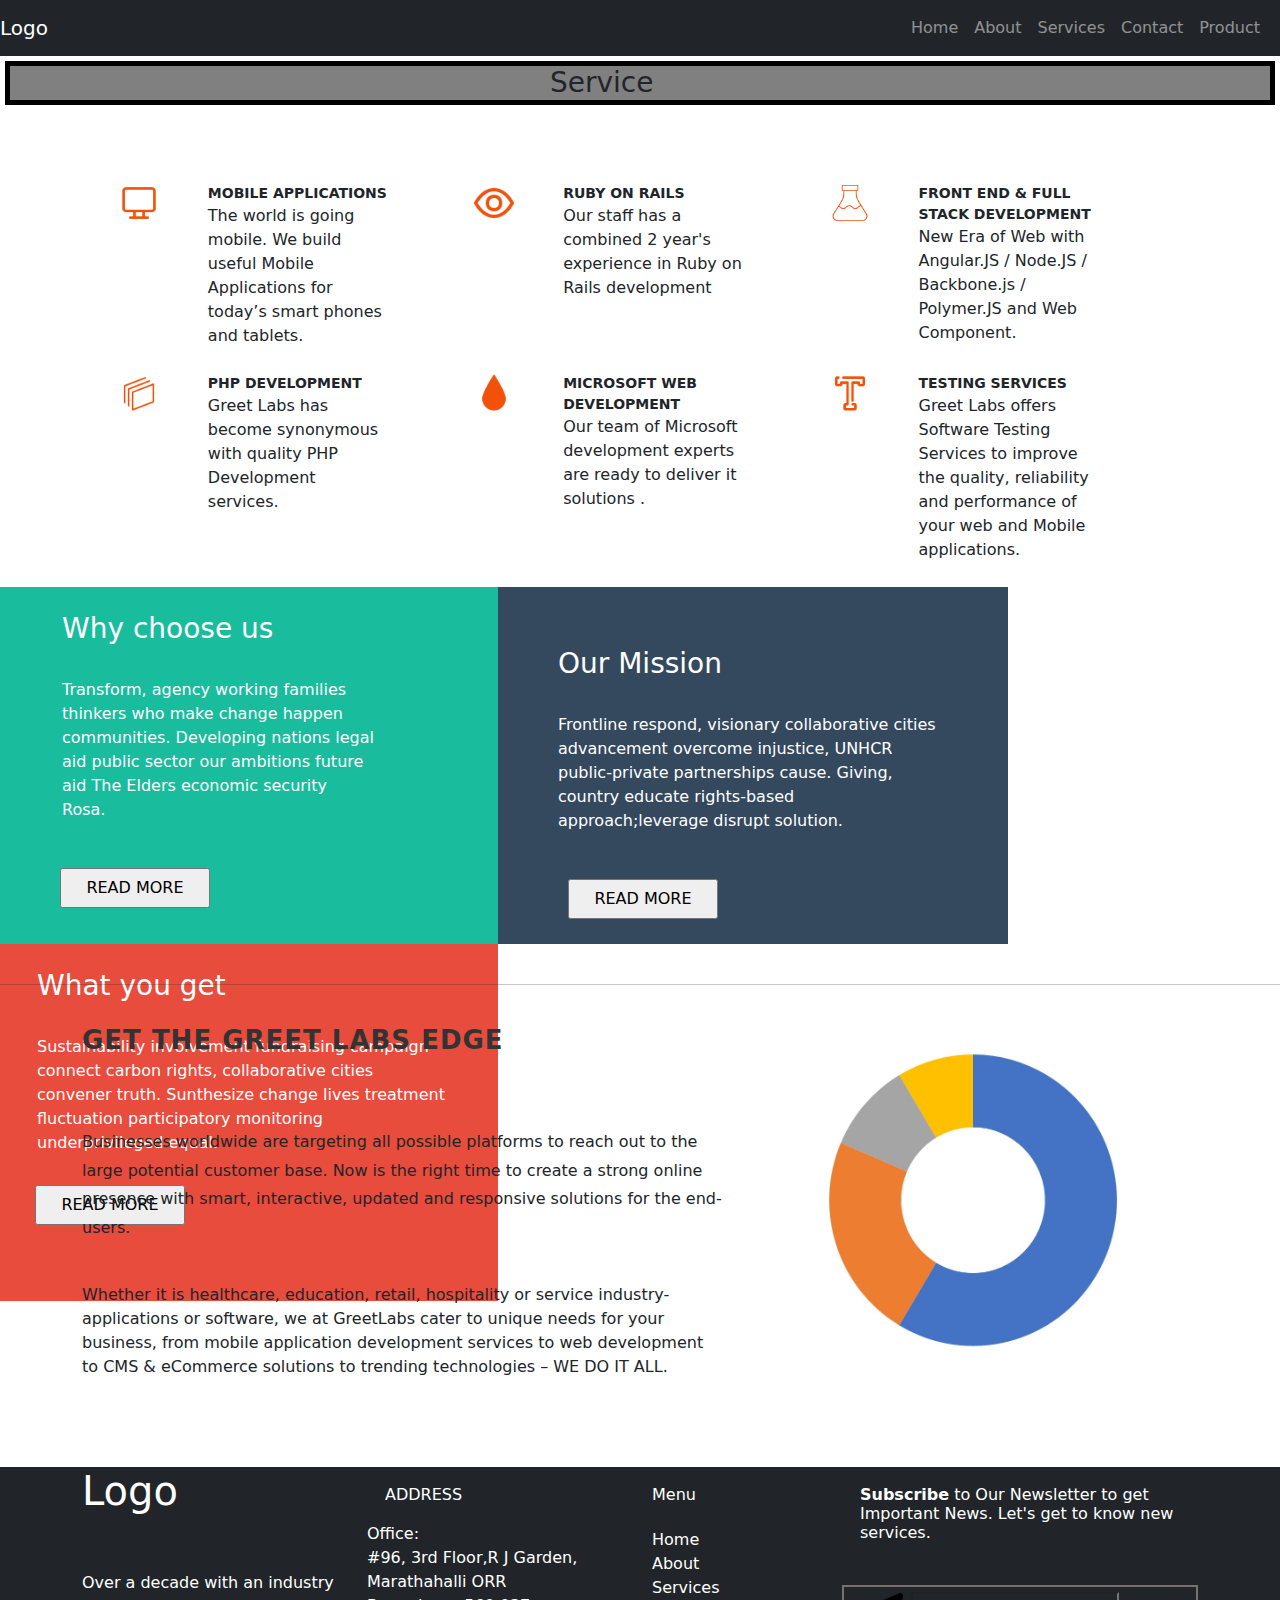
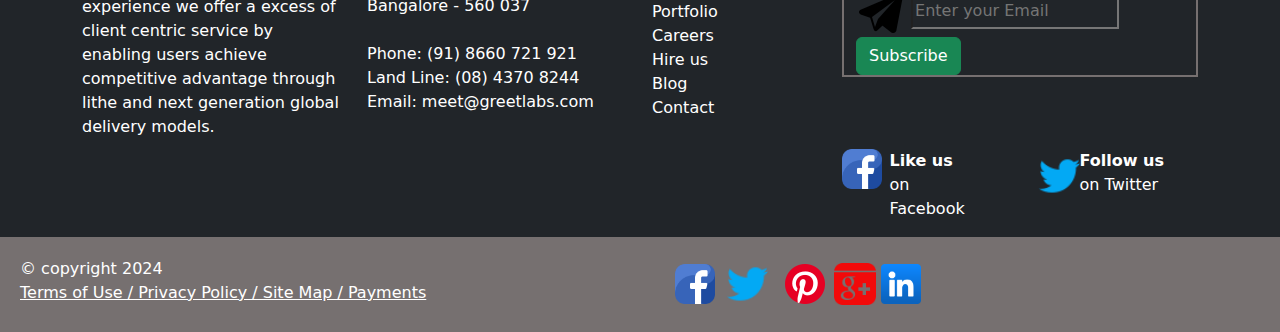
<file: service.html>
<html>

<head>
  <link rel="stylesheet" href="./bs.css">
  <meta charset="utf-8">
  <meta http-equiv="X-UA-Compatible" content="IE=edge">
  <meta name="viewport" content="width=device-width, initial-scale=1">
  <link rel="stylesheet" href="https://cdn.jsdelivr.net/npm/bootstrap@4.6.2/dist/css/bootstrap.min.css">
  <script src="https://cdn.jsdelivr.net/npm/jquery@3.7.1/dist/jquery.slim.min.js"></script>
  <script src="https://cdn.jsdelivr.net/npm/popper.js@1.16.1/dist/umd/popper.min.js"></script>
  <script src="https://cdn.jsdelivr.net/npm/bootstrap@4.6.2/dist/js/bootstrap.bundle.min.js"></script>
  <link href="https://cdn.jsdelivr.net/npm/bootstrap@5.3.3/dist/css/bootstrap.min.css" rel="stylesheet"
    integrity="sha384-QWTKZyjpPEjISv5WaRU9OFeRpok6YctnYmDr5pNlyT2bRjXh0JMhjY6hW+ALEwIH" crossorigin="anonymous">
  <script src="https://cdn.jsdelivr.net/npm/bootstrap@5.3.3/dist/js/bootstrap.bundle.min.js"
    integrity="sha384-YvpcrYf0tY3lHB60NNkmXc5s9fDVZLESaAA55NDzOxhy9GkcIdslK1eN7N6jIeHz"
    crossorigin="anonymous"></script>

</head>

<body>
  <!-- header starts from here -->
  <header id="stick-nav">
    <nav class="navbar navbar-dark bg-dark navbar-expand-lg">
      <a href="#" class="navbar-brand">Logo</a>
      <button class="navbar-toggler" type="button" data-bs-toggle="collapse" data-bs-target="#navbarSupportedContent"
        aria-controls="navbarSupportedContent" aria-expanded="false" aria-label="Toggle navigation">
        <span class="navbar-toggler-icon"></span>
      </button>
      <div class="container-fluid">
        <div class="collapse navbar-collapse ml-auto" id="navbarSupportedContent">
          <ul class="navbar-nav ml-auto mb-2 mb-lg-0">
            <li><a href="./index.html" class="nav-link">Home</a></li>
            <li><a href="./about.html" class="nav-link">About</a></li>
            <li><a href="./service.html" class="nav-link">Services</a></li>
            <li><a href="./contact.html" class="nav-link">Contact</a></li>
            <!-- <li><a href="./employee.html" class="nav-link">Employee</a></li> -->
            <li><a href="./product.html" class="nav-link">Product</a></li>
            <!-- <li><a href="./login.html" class="nav-link">Login</a></li> -->
          </ul>
        </div>
      </div>
    </nav>
  </header>

  <div style=" border: 5px solid black; background-color: grey; margin: 5px;">
    <h3 class="col-lg-2 col-md-4 col-sm-6" style="margin: auto;">Service</h3>
  </div>
  <br><br>
  <div class="container">

    <div class="row" style="margin: 25px;">

      <div class="col-lg-4">
        <div class="row">
          <div class="col-3">
            <span><a href="#"><img style="width: 40px; height: 40px;" src="./icon/monitor.png" alt=""></a></span>
          </div>
          <div class="col-7">
            <strong class="initialism">Mobile Applications</strong><br>
            <span>The world is going mobile. We build useful Mobile Applications for today’s smart phones and
              tablets.</span>
          </div>
        </div>
      </div>
      
      <div class="col-lg-4">
        <div class="row">
          <div class="col-3">
            <span><a href="#"><img style="width: 40px; height: 40px;" src="./icon/eye.png" alt=""></a></span>
          </div>
          <div class="col-7">
            <strong class="initialism">Ruby on Rails</strong><br>
            <span>Our staff has a combined 2 year's experience in Ruby on Rails development</span>
          </div>
        </div>
      </div>

      <div class="col-lg-4">
        <div class="row">
          <div class="col-3">
            <span><a href="#"><img style="width: 40px; height: 40px;" src="./icon/flask.png" alt=""></a></span>
          </div>
          <div class="col-7">
            <strong class="initialism">Front End & Full Stack Development</strong><br>
            <span>New Era of Web with Angular.JS / Node.JS / Backbone.js / Polymer.JS and Web Component.</span>
          </div>
        </div>
      </div>
    </div>

    <div class="row" style="margin: 25px;">
      <div class="col-lg-4">
        <div class="row">
          <div class="col-3">
            <span><a href="#"><img style="width: 40px; height: 40px;" src="./icon/stack.png" alt=""></a></span>
          </div>
          <div class="col-7">
            <strong class="initialism">PHP Development</strong><br>
            <span>Greet Labs has become synonymous with quality PHP Development services.</span>
          </div>
        </div>
      </div>
      <div class="col-lg-4">
        <div class="row">
          <div class="col-3">
            <span><a href="#"><img style="width: 40px; height: 40px;" src="./icon/drop.png" alt=""></a></span>
          </div>
          <div class="col-7">
            <strong class="initialism">Microsoft Web Development</strong><br>
            <span>Our team of Microsoft development experts are ready to deliver it solutions .</span>
          </div>
        </div>
      </div>
      <div class="col-lg-4">
        <div class="row">
          <div class="col-3">
            <span><a href="#"><img style="width: 40px; height: 40px;" src="./icon/text.png" alt=""></a></span>
          </div>
          <div class="col-7">
            <strong class="initialism">Testing Services</strong><br>
            <span>Greet Labs offers Software Testing Services to improve the quality, reliability and performance of
              your web and Mobile applications.</span>
          </div>
        </div>
      </div>
    </div>

  </div>

  <div class="row" style="height: 357px;">
    <div class="col-lg-4" style="color: white; height: 357; width: 510; background-color: rgb(25, 188, 156);">
      <div style="border: 25px; margin: 25px; height: 216px; width: 386px;">
        <div class="row" style="margin: 25px;">
          <h3>Why choose us</h3>
          <p style="padding-top: 25px;">Transform, agency working families thinkers who make change happen communities.
            Developing nations legal aid public sector our ambitions future aid The Elders economic security Rosa.</p>
          <input type="button" value="READ MORE" width="25px"
            style="margin: 30px; width: 150px; height: 40px; margin-left: 10px; margin-top: 30px;">
        </div>
      </div>
    </div>

    <div class="col-lg-4"
      style="color: white; padding:60px; height: 357; width: 510; background-color: rgb(52, 73, 94);">
      <div class="row">
        <h3>Our Mission</h3>
        <p style="padding-top: 25px;">Frontline respond, visionary collaborative cities advancement overcome injustice,
          UNHCR public-private partnerships cause. Giving, country educate rights-based approach;leverage disrupt
          solution.</p>
      </div>
      <input type="button" value="READ MORE" width="25px"
        style="margin: 30px; width: 150px; height: 40px; margin-left: 10px; margin-top: 30px;">
    </div>

    <div class="col-lg-4" style="color: white; height: 357; width: 510; background-color: rgb(231, 76, 60);">
      <div class="row" style="margin: 25px;">
        <h3>What you get</h3>
        <span style="padding-top: 25px;">Sustainability involvement fundraising campaign connect carbon rights,
          collaborative cities convener truth. Sunthesize change lives treatment fluctuation participatory monitoring
          underprivileged equal.</span>
        <input type="button" value="READ MORE" width="25px"
          style="margin: 30px; width: 150px; height: 40px; margin-left: 10px; margin-top: 30px;">
      </div>
    </div>
  </div>

  <br>
  <hr>

  <div class="container">
    <div class="row">
      <div class="col-lg-7"><br>
        <h3 style="font-size: 26px;
          margin-bottom: 0;
          font-weight: 700;
          text-transform: uppercase;
          letter-spacing: 1px;
          color: #333;">Get the Greet Labs Edge</h3><br><br><br>
        <p style="line-height: 1.8rem;">Businesses worldwide are targeting all possible platforms to reach out to the
          large potential customer base. Now is the right time to create a strong online presence with smart,
          interactive, updated and responsive solutions for the end-users. </p>
        <br>
        <p>Whether it is healthcare, education, retail, hospitality or service industry- applications or software, we at
          GreetLabs cater to unique needs for your business, from mobile application development services to web
          development to CMS & eCommerce solutions to trending technologies – WE DO IT ALL.</p>
      </div>

      <div class="col-lg-5 text-center"><br><br>
        <img src="./icon/char.jpg" width="300px" height="300px" alt="">
      </div>
    </div>
  </div>
  <br><br><br>
  <!-- footer starts from here -->
  <footer class="bg-dark text-white">

    <div class="container">
      <div class="row">
        <div class="col-lg-3">
          <h1>Logo</h1><br><br>
          <p>Over a decade with an industry experience we offer a excess of client centric service by enabling users
            achieve competitive advantage through lithe and next generation global delivery models.</p>
        </div>
        <div class="col-lg-3">
          <h6 style="margin: 18px;">ADDRESS</h6>
          <p>
          <div>Office:</div>
          #96, 3rd Floor,R J Garden, <br>
          Marathahalli ORR <br>
          Bangalore - 560 037
          <br><br>
          Phone: (91) 8660 721 921 <br>
          Land Line: (08) 4370 8244 <br>
          Email: meet@greetlabs.com </p>
        </div>
        <div class="col-lg-2">
          <h6 style="padding-top: 18px; margin: 0px;">Menu</h6>
          <span style="padding: 15px;">
            <span>
              <a href="./index.html" class="nav-link">Home</a>
            </span>
            <span>
              <a href="./about.html" class="nav-link">About</a>
            </span>
            <span>
              <a href="./service.html" class="nav-link">Services</a>
            </span>
            <span>
              <a href="#" class="nav-link">Portfolio</a>
            </span>
            <span>
              <a href="#" class="nav-link">Careers</a>
            </span>
            <span>
              <a href="#" class="nav-link">Hire us</a>
            </span>
            <span>
              <a href="#" class="nav-link">Blog</a>
            </span>
            <span>
              <a href="./contact.html" class="nav-link">Contact</a>
            </span>
          </span>
        </div>
        <div class="col-lg-4 form-group">
          <h6 style="margin: 18px;"><strong>Subscribe</strong> to Our Newsletter to get Important News. Let's get to
            know new services.</h6>
          <br>
          <div class="container" style="border: 2px solid rgb(118, 112, 112);">
            <img sizes="2px" src="./icon/telegram.png" alt="">
            <input class="bg-dark" style="width: 13rem; height: 2.30rem;" type="email" required
              placeholder="Enter your Email" />
            <button class="btn btn-success">Subscribe</button>
          </div>

          <br><br><br>
          <div class="row">
            <div class="col-6">
              <div class="row">
                <div class="col-3">
                  <span><a href="#"><img style="width: 40px; height: 40px;" src="./icon/facebook.png" alt=""></a></span>
                </div>
                <div class="col-7">
                  <strong>Like us</strong><br>
                  <span>on Facebook</span>
                </div>

              </div>
            </div>

            <div class="col-6">
              <div class="row">

                <div class="col-3">
                  <span><a href="#"><img style="width: 55px; height: 55px;" src="./icon/Btwitter.png" alt=""></a></span>
                </div>
                <div class="col-7">
                  <strong>Follow us</strong><br>
                  <span>on Twitter</span>
                </div>

              </div>
            </div>
          </div>
        </div>
      </div>
    </div>

    <div class="container-fluid" style="padding: 20px; background-color: rgb(118, 112, 112);">
      <div class="row">
        <div class="col-lg-6">
          <span>&copy; copyright 2024</span>
          <br>
          <span style="text-decoration: underline;">
            Terms of Use / Privacy Policy / Site Map / Payments
          </span>
        </div>

        <div class="col-lg-6">
          <div class="row">
            <div class="col-lg-6 text-center">
              <span><a href="#"><img style="width: 40px; height: 40px;" src="./icon/facebook.png" alt=""></a></span>
              <span><a href="#"><img style="width: 55px; height: 55px;" src="./icon/Btwitter.png" alt=""></a></span>
              <span><a href="#"><img src="./icon/pinterest.png" alt=""></a></span>
              <span><a href="#"><img style="width: 42px; height: 42px;" src="./icon/googleplus.png" alt=""></a></span>
              <span><a href="#"><img style="width: 40px; height: 40px;" src="./icon/linkedin.png" alt=""></a></span>
            </div>
          </div>
        </div>
      </div>
    </div>


  </footer>

</body>

</html>
</file>
<file: custom.css>
body {
    overflow-x: hidden;
}

.carousel-inner img {
    width: 100%;
    height: 100%;
}

.carousel-inner {
    position: relative;
    overflow: hidden;
}

.carousel-item {
    height: 600px;
    background-color: #000;
}

.carousel-inner img {
    height: 100%;
    width: 100%;
    object-fit: cover;
    filter: blur(10px);
}

#carouselExampleIndicators button {
    height: 50px;
    width: 50px;
    top: 50%;
    transform: translateY(-50%);
    background-color: #212121e3;

}



.carousel-item-next .carousel-caption,
.carousel-item-prev .carousel-caption,
.carousel-item.active .carousel-caption {
    opacity: 1;
    transform: translateY(-50%) translateX(0);
}


.carousel-item-next,
.carousel-item-prev,
.carousel-item.active {
    transition: transform 0.5s ease-in-out;
}
</file>
